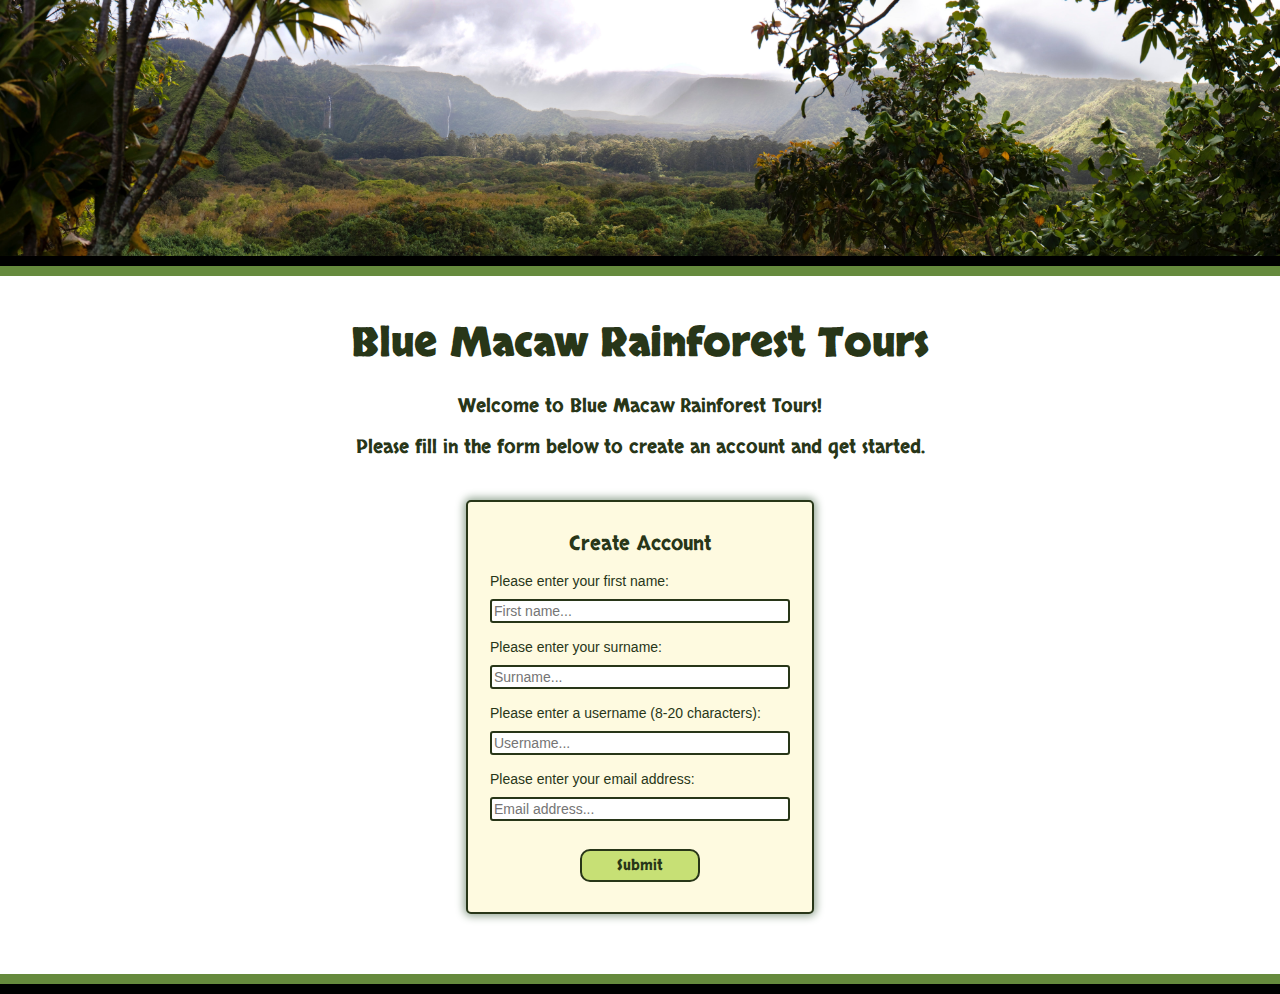
<file: account-creation/index.html>
<!DOCTYPE html>
<html lang="en">

<head>
  <meta charset="UTF-8">
  <meta name="viewport" content="width=device-width, initial-scale=1.0">
  <title>Create Account</title>
  <link rel="stylesheet" href="styles.css">
  <link rel="preconnect" href="https://fonts.googleapis.com">
  <link rel="preconnect" href="https://fonts.gstatic.com" crossorigin>
  <link
    href="https://fonts.googleapis.com/css2?family=Raleway:ital,wght@0,100;0,200;0,300;0,400;0,500;0,600;0,700;0,800;0,900;1,100;1,200;1,300;1,400;1,500;1,600;1,700;1,800;1,900&family=Skranji:wght@400;700&display=swap"
    rel="stylesheet">
  <script src="index.js" defer></script>
</head>

<body>
  <header>
    <div class="hero">
      <img src="/images/rainforest.jpg" alt="A rainforest landscape" id="hero-img">
      <h1 id="company-name">Blue Macaw Rainforest Tours</h1>
      <p class="welcome-msg">Welcome to Blue Macaw Rainforest Tours!</p>
      <p class="welcome-msg" id="form-fill-msg">Please fill in the form below to create an account and get started.</p>
    </div>
  </header>
  <div class="form-div">
    <form id="signup-form" method="get" action="/user-profile/index.html">
      <p id="form-header">Create Account</p>
      <label for="first-name-input" class="signup-label">Please enter your first name:</label>
      <input type="text" placeholder="First name..." name="first-name-input" class="signup-input" id="first-name-input"
        required>
      <p class="error" id="first-name-error"></p>
      <label for="surname-input" class="signup-label">Please enter your surname:</label>
      <input type="text" placeholder="Surname..." name="surname-input" class="signup-input" id="surname-input" required>
      <p class="error" id="surname-error"></p>
      <label for="username-input" class="signup-label">Please enter a username (8-20 characters):</label>
      <input type="text" placeholder="Username..." name="username-input" class="signup-input" id="username-input"
        required>
      <p class="error" id="username-error"></p>
      <label for="email-input" class="signup-label">Please enter your email address:</label>
      <input type="email" placeholder="Email address..." name="email-input" class="signup-input" id="email-input"
        required>
      <p class="error" id="email-error"></p>
      <button id="submit-btn">Submit</button>
    </form>
  </div>
  <footer></footer>
</body>

</html>
</file>
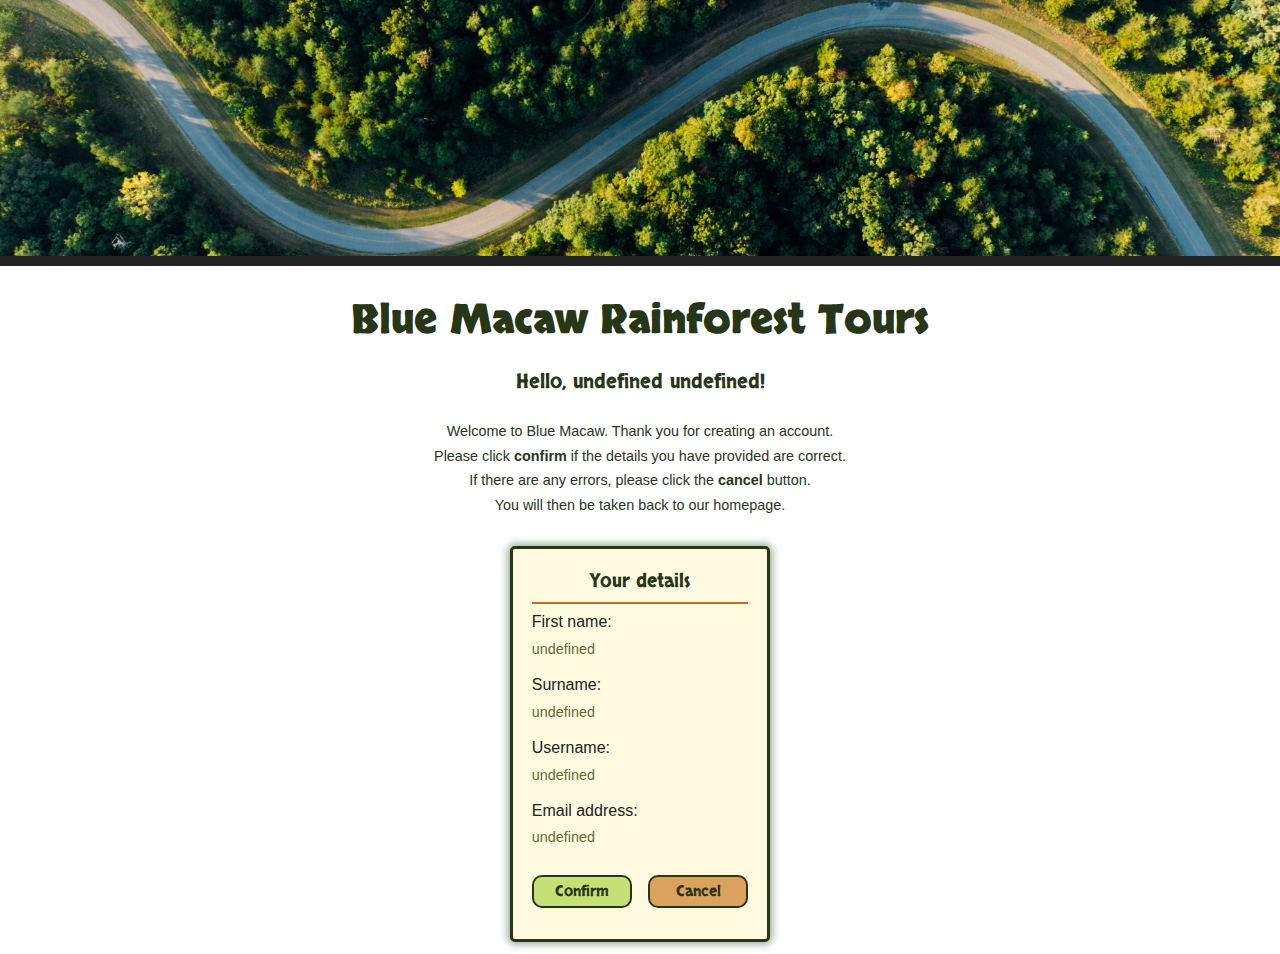
<file: user-profile/index.html>
<!DOCTYPE html>
<html lang="en">

<head>
  <meta charset="UTF-8">
  <meta name="viewport" content="width=device-width, initial-scale=1.0">
  <title>Your Profile</title>
  <link rel="stylesheet" href="styles.css">
  <link
    href="https://fonts.googleapis.com/css2?family=Raleway:ital,wght@0,100;0,200;0,300;0,400;0,500;0,600;0,700;0,800;0,900;1,100;1,200;1,300;1,400;1,500;1,600;1,700;1,800;1,900&family=Skranji:wght@400;700&display=swap"
    rel="stylesheet">
  <script src="index.js" defer></script>
</head>

<body>
  <header>
    <div class="hero">
      <img src="/images/rainforest3.jpg" alt="A river meandering through the rainforest" id="hero-img">
      <h1>Blue Macaw Rainforest Tours</h1>
      <div id="hero-body">
        <p id="greeting"></p>
        <p class="hero-text">Welcome to Blue Macaw. Thank you for creating an account.</p>
        <p class="hero-text">Please click <span id="bold-word">confirm</span> if the details you have provided are correct.</p>
        <p>If there are any errors, please click the <span id="bold-word">cancel</span> button.</p>
        <p class="hero-text">You will then be taken back to our homepage.</p>
      </div>
    </div>
  </header>
  <div id="user-profile">
    <p class="cell-container" id="profile-header">Your details</p>
    <div class="cell-container" id="first-name-cell-container">
      <p class="key-cell">First name:</p>
      <p class="value-cell" id="first-name-cell"></p>
    </div>
    <div class="cell-container">
      <p class="key-cell">Surname:</p>
      <p class="value-cell" id="surname-cell"></p>
    </div>
    <div class="cell-container">
      <p class="key-cell">Username:</p>
      <p class="value-cell" id="username-cell"></p>
    </div>
    <div class="cell-container" id="email-cell-container">
      <p class="key-cell">Email address:</p>
      <p class="value-cell" id="email-cell"></p>
    </div>
    <button id="confirm-btn">Confirm</button>
    <button id="cancel-btn">Cancel</button>
  </div>
</body>

</html>
</file>
<file: account-creation/styles.css>
* {
  margin: 0;
  background: white;
}

body {
  text-align: center;
  font-family: 'Segoe UI', Tahoma, Geneva, Verdana, sans-serif;
  color: #283618;
}

.hero {
  font-family: skranji;
}

#hero-img {
  margin-bottom: 20px;
  border-bottom: 20px groove #283618;
  max-height: 20vw;
  min-width: 100%;
}

h1 {
  font-size: 40px;
}

.welcome-msg {
  margin-top: 22px;
  font-size: 19px;
}

#form-fill-msg,
#company-name {
  margin: 15px auto;
}

form {
  display: flex;
  flex-direction: column;
  margin: 40px auto 60px;
  box-shadow: 0 0 8px 2px hsl(120, 10%, 60%);
  border: 2px solid #283618;
  border-radius: 5px;
  padding: 16px 22px;
  background: #FEFAE0;
  max-width: 300px;
  text-align: start;
}

#form-header {
  margin: 12px 0 14px 0;
  background: #FEFAE0;
  text-align: center;
  font-family: skranji;
  font-size: 20px;
}

.signup-label {
  margin: 2px 0;
  background: #FEFAE0;
  font-size: 14px;
}

.signup-input {
  margin: 8px 0 14px;
  border: 2px solid #283618;
  border-radius: 3px;
  font-size: 14px;
  line-height: 18px;
}

.error {
  display: none;
  visibility: hidden;
  margin-top: 0;
  margin-bottom: 10px;
  background: #FEFAE0;
  font-size: 12px;
  color: rgb(220, 47, 47);
}

#submit-btn {
  position: relative;
  background: #c7e075;
  margin: 14px 30%;
  border: 2px solid #283618;
  border-radius: 10px;
  padding: 4px 10px;
  font-family: skranji;
  font-size: 15px;
  color: #283618;
}

#submit-btn:hover {
  cursor: pointer;
}

#submit-btn:active {
  background: #d9e6b0;
  cursor: pointer;
}

footer {
  border-top: 20px ridge #283618;
}
</file>
<file: user-profile/styles.css>
* {
  margin: 0px;
  background: white;
}

body {
  text-align: center;
  font-family: 'Segoe UI', Tahoma, Geneva, Verdana, sans-serif;
  color: #283618;
}

#hero-img {
  margin-bottom: 1.5em;
  border-bottom: 10px solid #222222;
  max-height: 20vw;
  min-width: 100%;
  object-fit: cover;
}

h1 {
  font-family: skranji;
  font-size: 40px;
}

#greeting {
  font-family: skranji;
  font-size: 20px;
  margin-bottom: 1.4em;
}

#hero-body {
  margin: 1.4em 8px;
  font-size: 0.9em;
}

.hero-text {
  margin: 0.6em auto;
}

#bold-word {
  font-weight: bold;
}

#user-profile {
  display: inline-block;
  margin: 0.8em auto;
  box-shadow: 0 0 8px 2px hsl(120, 10%, 60%);
  border: 3px solid #283618;
  border-radius: 5px;
  padding: 0 1.2em 0.6em;
  min-width: 210px;
  width: max-content;
}

#profile-header {
  font-family: skranji;
  font-size: 1.2rem;
  margin: 1em auto 0;
  padding-bottom: 0.4em;
  border-bottom: 2px solid #bc6c25;
}

.cell-container {
  margin: 1.2em 0;
}

.key-cell,
.value-cell {
  margin: 0.6em auto;
  text-align: start;
}

.key-cell {
  color: #222222;
}

.value-cell {
  color: #606c38;
  font-size: 0.9rem;
}

#first-name-cell-container {
  margin-top: 0;
}

#email-cell-container {
  margin-bottom: 0;
}

#user-profile,
.cell-container,
.key-cell,
.value-cell {
  background: #FEFAE0;
}

button {
  margin: 1.4em auto;
  border: 2px solid #283618;
  border-radius: 10px;
  padding: 4px 10px;
  font-family: skranji;
  font-size: 15px;
  color: #283618;
  width: 100px;
}

#confirm-btn {
  margin-right: 0.4em;
  background: #c7e075;
}

#cancel-btn {
  margin-left: 0.4em;
  background: #dda15e;
}

button:hover {
  cursor: pointer;
}

#confirm-btn:active {
  background: #d8e4b1;
  cursor: pointer;
}

#cancel-btn:active {
  background: #e8cfb2;
  cursor: pointer;
}
</file>
